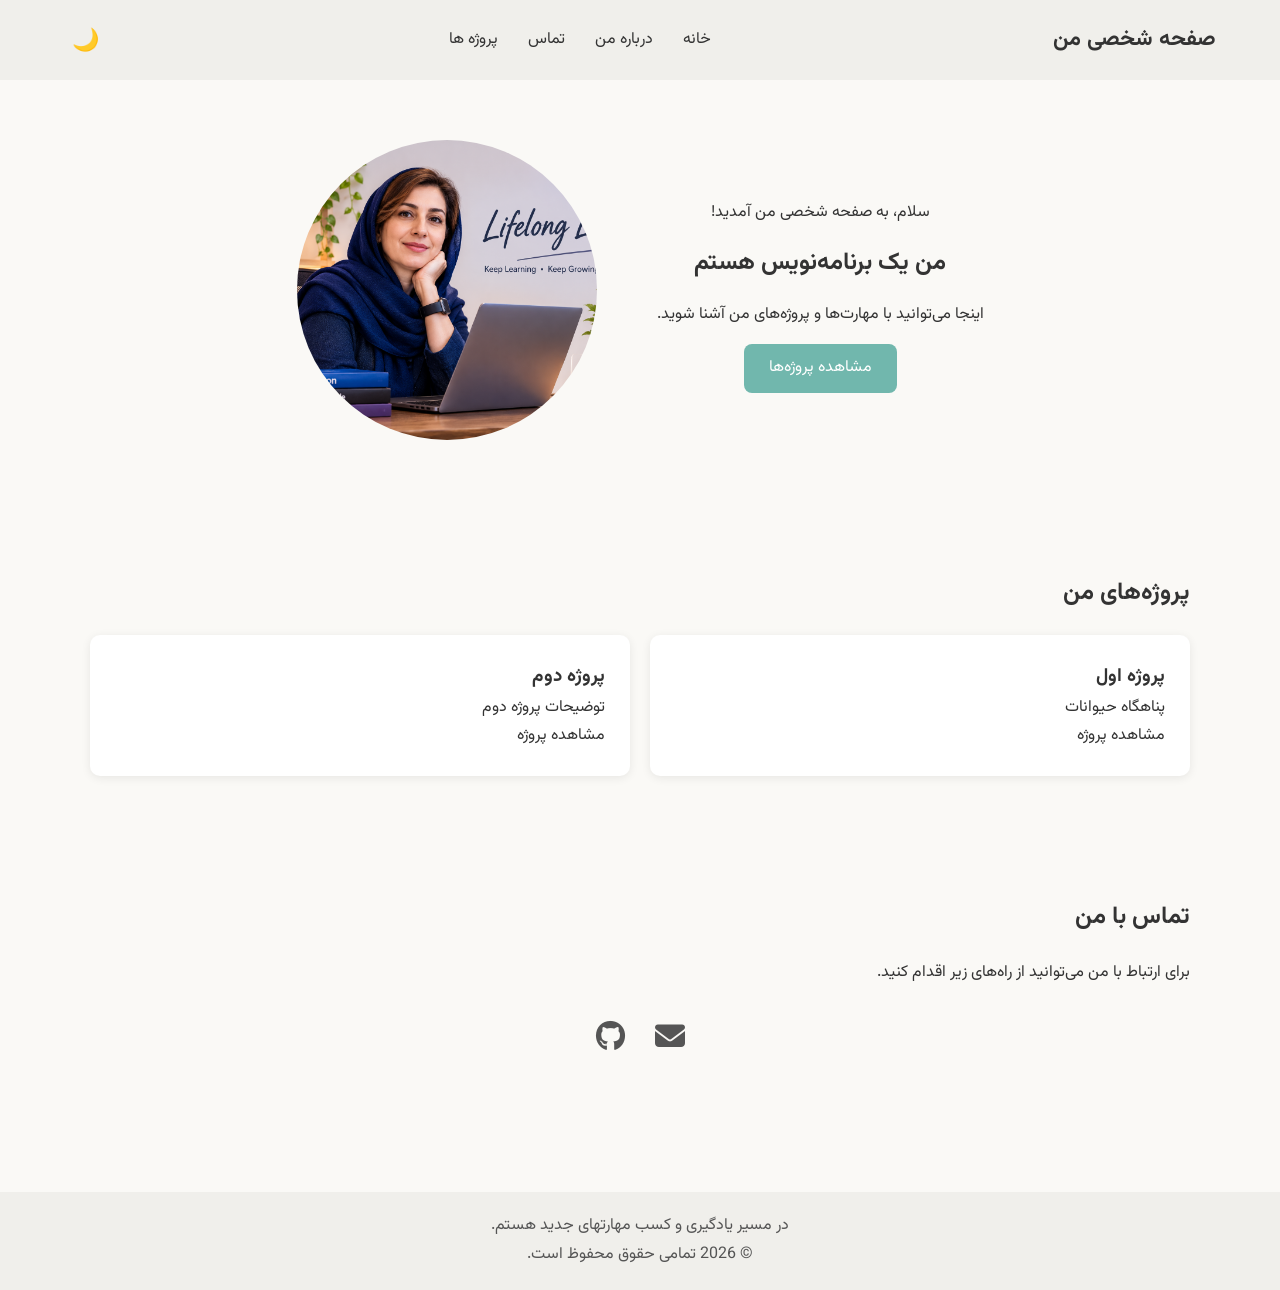
<file: index.html>
<!doctype html>
<html lang="fa" dir="rtl">
  <head>
    <meta charset="UTF-8" />
    <meta name="viewport" content="width=device-width, initial-scale=1.0" />
    <link rel="stylesheet" href="css/style.css" />
    <link
      rel="stylesheet"
      href="https://cdnjs.cloudflare.com/ajax/libs/font-awesome/6.7.2/css/all.min.css"
    />
    <script src="js/script.js" defer></script>
    <title>صفحه شخصی</title>
  </head>

  <body>
    <header>
      <div class="logo">صفحه شخصی من</div>
      <nav>
        <ul>
          <li><a href="#home">خانه</a></li>
          <li><a href="about.html">درباره من</a></li>
          <li><a href="#contact">تماس</a></li>
          <li><a href="#projects">پروژه ها</a></li>
        </ul>
      </nav>
      <button id="theme-toggle">🌙</button>
    </header>

    <main>
      <section id="home">
        <div class="home-content">
          <p>سلام، به صفحه شخصی من آمدید!</p>
          <h1>من یک برنامه‌نویس هستم</h1>
          <p>اینجا می‌توانید با مهارت‌ها و پروژه‌های من آشنا شوید.</p>
          <a href="#projects" class="btn">مشاهده پروژه‌ها</a>
        </div>
        <div class="home-image">
          <img src="images/homeImage1.jpg" alt="تصویر" />
        </div>
      </section>

     

      <section id="projects">
        <h2>پروژه‌های من</h2>
        <div class="project-list">
          <article class="project-card">
            <h3>پروژه اول</h3>
            <p>پناهگاه حیوانات</p>
            <a href="https://github.com/masisalimi/petshelter" target="_blank"
              >مشاهده پروژه</a
            >
          </article>

          <article class="project-card">
            <h3>پروژه دوم</h3>
            <p>توضیحات پروژه دوم</p>
            <a href="#">مشاهده پروژه</a>
          </article>
        </div>
      </section>

      <section id="contact">
        <h2>تماس با من</h2>
        <p>برای ارتباط با من می‌توانید از راه‌های زیر اقدام کنید.</p>
        <div class="contact-links">
          <a href="mail to:salimi.ma@google.com" aria-label="Email"
            ><i class="fa-solid fa-envelope"></i>
          </a>
          <a
            href="https://github.com/masisalimi"
            target="_blank"
            aria-label="GitHub"
          >
            <i class="fa-brands fa-github"></i
          ></a>
        </div>
      </section>
    </main>
    <footer>
      <p>در مسیر یادگیری و کسب مهارتهای جدید هستم.</p>
      <p>© <span id="year"></span> تمامی حقوق محفوظ است.</p>
    </footer>
    <button id="back-to-top" title="بازگشت به بالا">↑</button>
  </body>
</html>
</file>
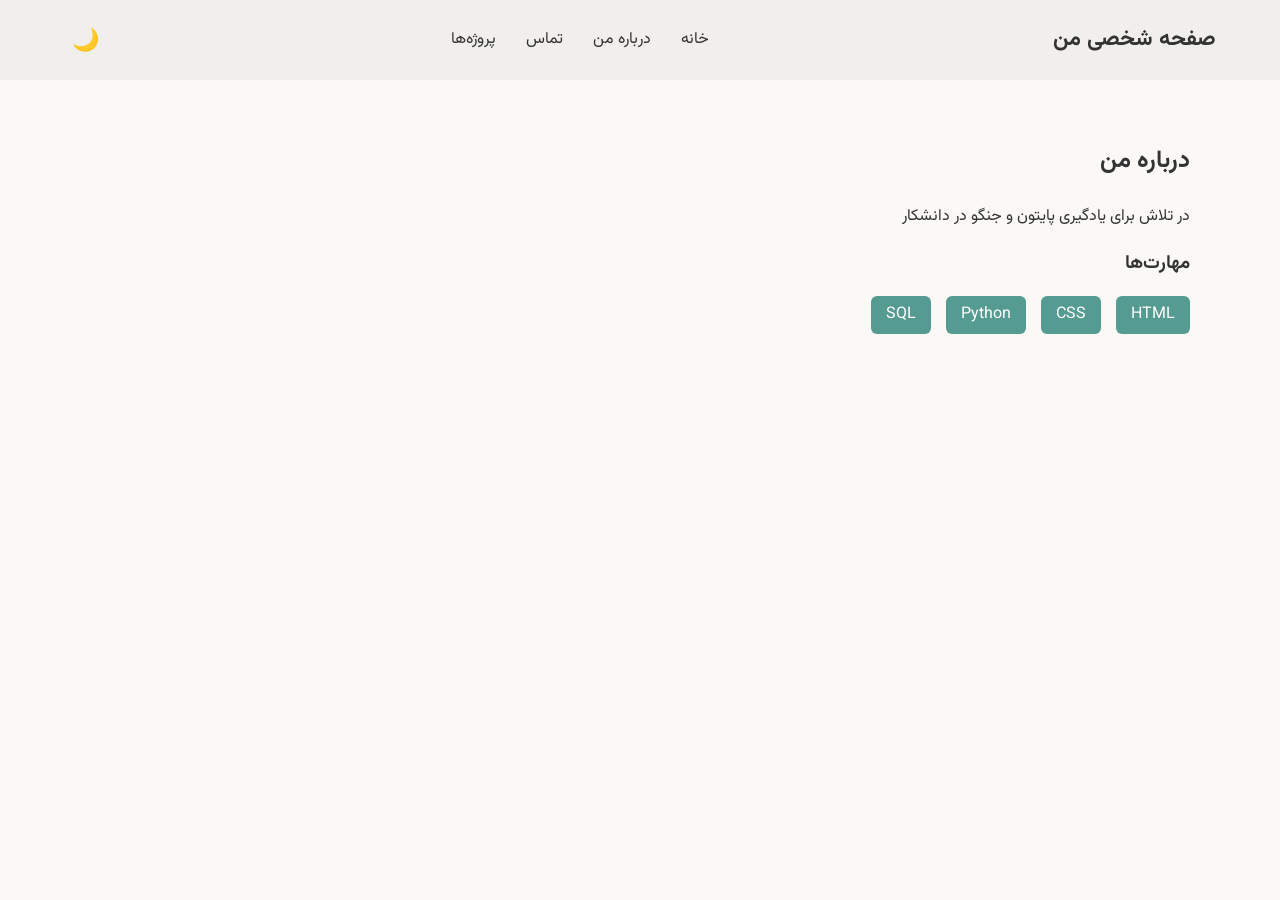
<file: about.html>
<!doctype html>
<html lang="fa" dir="rtl">
  <head>
    <meta charset="UTF-8" />
    <meta name="viewport" content="width=device-width, initial-scale=1.0" />
    <link rel="stylesheet" href="css/style.css" />
    <title>درباره من</title>
  </head>
  <body>
    <header>
      <div class="logo">صفحه شخصی من</div>
      <nav>
        <ul>
          <li><a href="index.html">خانه</a></li>
          <li><a href="about.html">درباره من</a></li>
          <li><a href="index.html#contact">تماس</a></li>
          <li><a href="index.html#projects">پروژه‌ها</a></li>
        </ul>
      </nav>
      <button id="theme-toggle">🌙</button>
    </header>
    <main>
      <section id="about">
        <h2>درباره من</h2>
        <p>در تلاش برای یادگیری پایتون و جنگو در دانشکار</p>
        <div class="skills">
          <h3>مهارت‌ها</h3>
          <ul>
            <li>HTML</li>
            <li>CSS</li>
            <li>Python</li>
            <li>SQL</li>
          </ul>
        </div>
      </section>
    </main>
  </body>
</html>
</file>
<file: css/style.css>
/* CSS Reset */
* {
  margin: 0;
  padding: 0;
  box-sizing: border-box;
}

@font-face {
    font-family: 'Vazirmatn';
    src: url('../fonts/Vazirmatn[wght].woff2') format('woff2');
    font-weight: 100 900;
    font-style: normal;
    font-display: swap;
}

body {
  font-family: 'Vazirmatn', sans-serif;  
  background-color: #faf9f6;
  color: #333;   
  line-height: 1.8;
}

header {
  display: flex;
  justify-content: space-between;
  align-items: center;
  height: 80px;
  padding: 20px 5%;
  background-color: #f0efeb;
}

.logo {
  font-size: 22px;
  font-weight: bold;
  color: #333;
}

nav ul {    
  display: flex;
  gap: 30px;
  list-style: none;
}

a {
    text-decoration: none;
    color: #333;
    transition: color 0.3s;
}

nav a:hover {
  color: #559b91;
}


main {
  width: 90%;
  max-width: 1100px;
  margin: 0 auto;
}

section {
  padding: 60px 0;
}

section h2 {
  margin-bottom: 20px;
}

#home {
    min-height: 400px;
    display: flex;
    justify-content: center;
    align-items: center;
    gap: 60px;
}

.home-content {
    display: flex;
    flex-direction: column;
    align-items: center;
    text-align: center;
    gap: 15px;
}

.home-image img {
    width: 300px;
    height: 300px;
    object-fit: cover;
    border-radius: 50%;    
}

.btn {
    background-color: #71b7ad;
    color: #ffffff;
    padding: 10px 25px;
    display: inline-block;
    border-radius: 8px;
    transition: background-color 0.3s;
}

.btn:hover {
    background-color: #559b91;
}

.skills h3 {
    margin: 15px 0;
}
.skills ul {
    display: flex;
    gap: 15px;
    list-style: none;
}

.skills li {    
    background-color: #559b91;
    color: #ffffff;
    border-radius: 6px;
    padding: 5px 15px;
}

.project-card a:hover {
  color: #559b91;
}

.project-list {
    display: grid;
    grid-template-columns: repeat(2, 1fr);
    gap: 20px;
}

.project-card {
    background-color: #ffffff;
    padding: 25px;
    border-radius: 10px;
    box-shadow: 0 2px 10px rgba(0, 0, 0, 0.08);
}

.contact-links {
    display: flex;       
    gap: 30px;
    text-align: center;
    justify-content: center;
    padding: 25px;
    
}
/* .contact-links a {
    background-color: #559b91;
    color: #ffffff;
    border-radius: 6px;
    padding: 5px 15px;
} */
.contact-links a {
    font-size: 30px;
    color: #555;
    transition: color 0.3s;
}

.contact-links a:hover {
    color: #71b7ad;
}

footer {
    background-color: #f0efeb;
    color: #555;
    text-align: center;
    padding: 20px;
    margin-top: 40px;
}
#back-to-top {
    position: fixed;
    bottom: 25px;
    left: 25px;
    width: 45px;
    height: 45px;
    border: none;
    border-radius: 50%;
    background-color: #71b7ad;
    color: white;
    font-size: 24px;
    cursor: pointer;
    display: none;
}

#theme-toggle {
    font-size: 22px;
    border: none;
    background: transparent;
    cursor: pointer;
    padding: 8px;
}

body.dark-mode {
    background-color: #222;
    color: #f5f5f5;
}

body.dark-mode header,
body.dark-mode footer {
    background-color: #333;
}

body.dark-mode .project-card {
    background-color: #444;
    color: #fff;
}
body.dark-mode nav a {
    color: #f5f5f5;
}

body.dark-mode nav a:hover {
    color: #71b7ad;
}

@media (max-width: 768px) {
    #home {
        flex-direction: column;
        gap: 30px;
    }

    .project-list {
        grid-template-columns: 1fr;
    }
}
</file>
